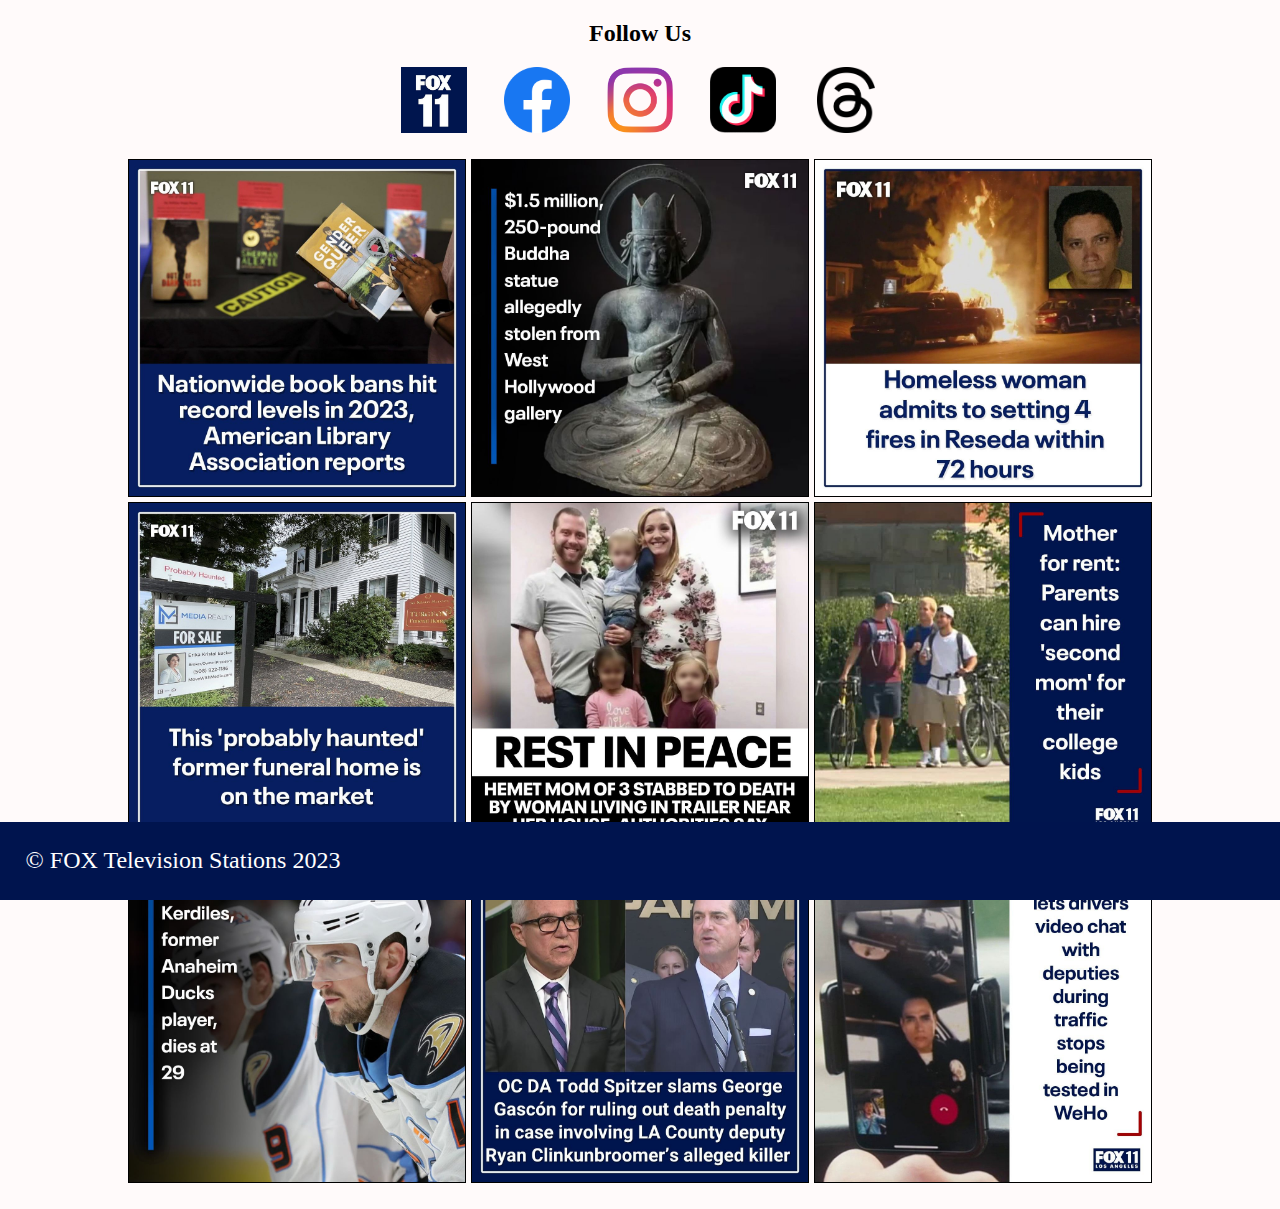
<file: instastories.html>
<!DOCTYPE html>
<html lang="en">
  <head>
    <title>Instastories</title>

    <!-- viewport for responsive -->
    <meta name="viewport" content="width=device-width, initial-scale=1" />

    <!-- character set -->
    <meta charset="UTF-8" />

    <!-- CSS stylesheets -->
    <link href="css/normalize.css" rel="stylesheet" type="text/css" />
    <link href="css/jqueryui.css" rel="stylesheet" type="text/css" />
    <link href="css/instastories.css" rel="stylesheet" type="text/css" />
  </head>
  <body>
    <div class="socials">
      <h2>Follow Us</h2>
      <div class="socialbox">
        <a href="https://www.foxla.com" target="_blank">
          <img src="img/fox.jpeg" alt="FOX 11 LA Logo" />
        </a>
        <a href="https://www.facebook.com/fox11la/" target="_blank">
          <img src="img/fb.png" alt="Facebook logo" />
        </a>
        <a href="https://www.instagram.com/foxla/" target="_blank">
          <img src="img/ig.png" alt="Instagram logo" />
        </a>
        <a href="https://www.tiktok.com/@fox.la" target="_blank">
          <img src="img/tiktok.png" alt="TikTok Logo" />
        </a>
        <a href="https://www.threads.net/@foxla" target="_blank">
          <img src="img/threads.png" alt="Threads logo" />
        </a>
      </div>
    </div>

    <div class="grid">
      <a href="https://www.foxla.com/news/nationwide-book-bans-hit-record-levels-in-2023-american-library-association-reports" target="_blank">
        <img src="img/bannedbooks.jpg" alt="Banned books" />
      </a>
      <a href="https://www.foxla.com/news/1-5-million-250-lbs-buddha-statue-stolen-from-west-hollywood-gallery" target="_blank">
        <img src="img/buddha.jpg" alt="Buddha" />
      </a>
      <a href="https://www.foxla.com/news/woman-admits-to-setting-4-fires-in-reseda" target="_blank">
        <img src="img/fires.jpg" alt="Reseda Fires" />
      </a>
      <a href="https://www.foxla.com/news/turgeon-funeral-home-probably-haunted-for-sale-millbury-massachusetts" target="_blank">
        <img src="img/haunted.jpg" alt="Haunted House" />
      </a>
      <a href="https://www.foxla.com/news/hemet-mom-of-3-stabbed-to-death-by-woman-living-in-trailer-near-her-house" target="_blank">
        <img src="img/mom.jpg" alt="Mother killed" />
      </a>
      <a href="https://www.foxla.com/news/parents-can-hire-second-mom-for-college-kids" target="_blank">
        <img src="img/mom4hire.jpg" alt="College students" />
      </a>
      <a href="https://www.foxla.com/news/nic-kerdiles-former-anaheim-ducks-player-dies-in-motorcycle-crash" target="_blank">
        <img src="img/nhlplayer.jpg" alt="Nic Kerdiles" />
      </a>
      <a href="https://www.foxla.com/news/todd-spitzer-says-george-gascon-refuses-to-seek-justice-in-lasd-deputy-killing" target="_blank">
        <img
          src="img/spitzer.jpg"
          alt="Todd Spitzer and George Gasc&oacute;n"
        />
      </a>
      <a href="https://www.foxla.com/news/safestop-safe-stop-drivers-video-chat-deputies-traffic-stop" target="_blank">
        <img src="img/app.jpg" alt="West Hollywood Police" />
      </a>
    </div>

    <section class="footer">&copy; FOX Television Stations 2023</section>

    <!-- JAVASCRIPT -->
    <!-- <script src="js/jquery-3.6.0.js"></script> -->
    <script src="js/jquery.js"></script>
    <script src="js/jqueryui.js"></script>
    <script src="js/script.js"></script>
  </body>
</html>

<!-- photos courtesy of Sarah Soutoul (copyright) -->
<!-- soar.mp4 courtesy of Keith Plocek (copyright) -->
</file>
<file: css/instastories.css>
/* styles.css 
   Project: 
   Author: 
   Date: 
*/

/*google font*/

/* @import url('https://fonts.googleapis.com/css2?family=Lato:wght@300;400&family=Montserrat:wght@300;400&display=swap'); */

/*main css*/


* {
   box-sizing: border-box;
}

img {
   width: 100%;
   display: block;
}

body {
   background-color: snow;
   font-family: "Open Sans", "Helvetica Neue"
   /*font-family: 'Montserrat', sans-serif;*/
}

.socials {
   width: 40%;
   margin: auto;
   text-align: center;
}

.socialbox {
   display: grid;
   grid-template-columns: repeat(5, 1fr);
   gap: 3px;
}

.socialbox img {
   aspect-ratio: 3/2;
   object-fit: contain;
   /* mix-blend-mode: color-burn; */
}

.grid {
   display: grid;
   grid-template-columns: repeat(3, 1fr);
   gap: 5px;
   width: 80%;
   margin: 2% auto;
}

.grid img {
   border: 1px solid black;
}

.footer {
   width: 100%;
   font-size: 1.5em;
   background-color: #00144e;
   color: white;
   /* height: 60px; */
   padding: 2%;
   position: fixed;
   bottom: 0;
}




/*media query for responsive design */

@media only screen and (max-width: 640px) {

   .socials {
      width: 60%;
      margin: auto;
      text-align: center;
   }
   
   .grid {
      width: 99%;
      gap: 0;
      margin-top: 5%;
   }

   .grid img {
      border: 1px solid white;
   }

   .footer {
      font-size: 1.1em;
      text-align: center;

   }
}
</file>
<file: css/jqueryui.css>
/*! jQuery UI - v1.12.0 - 2016-07-08
* http://jqueryui.com
* Includes: core.css, accordion.css, autocomplete.css, menu.css, button.css, controlgroup.css, checkboxradio.css, datepicker.css, dialog.css, draggable.css, resizable.css, progressbar.css, selectable.css, selectmenu.css, slider.css, sortable.css, spinner.css, tabs.css, tooltip.css, theme.css
* To view and modify this theme, visit http://jqueryui.com/themeroller/?bgShadowXPos=&bgOverlayXPos=&bgErrorXPos=&bgHighlightXPos=&bgContentXPos=&bgHeaderXPos=&bgActiveXPos=&bgHoverXPos=&bgDefaultXPos=&bgShadowYPos=&bgOverlayYPos=&bgErrorYPos=&bgHighlightYPos=&bgContentYPos=&bgHeaderYPos=&bgActiveYPos=&bgHoverYPos=&bgDefaultYPos=&bgShadowRepeat=&bgOverlayRepeat=&bgErrorRepeat=&bgHighlightRepeat=&bgContentRepeat=&bgHeaderRepeat=&bgActiveRepeat=&bgHoverRepeat=&bgDefaultRepeat=&iconsHover=url(%22images%2Fui-icons_555555_256x240.png%22)&iconsHighlight=url(%22images%2Fui-icons_777620_256x240.png%22)&iconsHeader=url(%22images%2Fui-icons_444444_256x240.png%22)&iconsError=url(%22images%2Fui-icons_cc0000_256x240.png%22)&iconsDefault=url(%22images%2Fui-icons_777777_256x240.png%22)&iconsContent=url(%22images%2Fui-icons_444444_256x240.png%22)&iconsActive=url(%22images%2Fui-icons_ffffff_256x240.png%22)&bgImgUrlShadow=&bgImgUrlOverlay=&bgImgUrlHover=&bgImgUrlHighlight=&bgImgUrlHeader=&bgImgUrlError=&bgImgUrlDefault=&bgImgUrlContent=&bgImgUrlActive=&opacityFilterShadow=Alpha(Opacity%3D30)&opacityFilterOverlay=Alpha(Opacity%3D30)&opacityShadowPerc=30&opacityOverlayPerc=30&iconColorHover=%23555555&iconColorHighlight=%23777620&iconColorHeader=%23444444&iconColorError=%23cc0000&iconColorDefault=%23777777&iconColorContent=%23444444&iconColorActive=%23ffffff&bgImgOpacityShadow=0&bgImgOpacityOverlay=0&bgImgOpacityError=95&bgImgOpacityHighlight=55&bgImgOpacityContent=75&bgImgOpacityHeader=75&bgImgOpacityActive=65&bgImgOpacityHover=75&bgImgOpacityDefault=75&bgTextureShadow=flat&bgTextureOverlay=flat&bgTextureError=flat&bgTextureHighlight=flat&bgTextureContent=flat&bgTextureHeader=flat&bgTextureActive=flat&bgTextureHover=flat&bgTextureDefault=flat&cornerRadius=3px&fwDefault=normal&ffDefault=Arial%2CHelvetica%2Csans-serif&fsDefault=1em&cornerRadiusShadow=8px&thicknessShadow=5px&offsetLeftShadow=0px&offsetTopShadow=0px&opacityShadow=.3&bgColorShadow=%23666666&opacityOverlay=.3&bgColorOverlay=%23aaaaaa&fcError=%235f3f3f&borderColorError=%23f1a899&bgColorError=%23fddfdf&fcHighlight=%23777620&borderColorHighlight=%23dad55e&bgColorHighlight=%23fffa90&fcContent=%23333333&borderColorContent=%23dddddd&bgColorContent=%23ffffff&fcHeader=%23333333&borderColorHeader=%23dddddd&bgColorHeader=%23e9e9e9&fcActive=%23ffffff&borderColorActive=%23003eff&bgColorActive=%23007fff&fcHover=%232b2b2b&borderColorHover=%23cccccc&bgColorHover=%23ededed&fcDefault=%23454545&borderColorDefault=%23c5c5c5&bgColorDefault=%23f6f6f6
* Copyright jQuery Foundation and other contributors; Licensed MIT */

/* Layout helpers
----------------------------------*/
.ui-helper-hidden {
	display: none;
}
.ui-helper-hidden-accessible {
	border: 0;
	clip: rect(0 0 0 0);
	height: 1px;
	margin: -1px;
	overflow: hidden;
	padding: 0;
	position: absolute;
	width: 1px;
}
.ui-helper-reset {
	margin: 0;
	padding: 0;
	border: 0;
	outline: 0;
	line-height: 1.3;
	text-decoration: none;
	font-size: 100%;
	list-style: none;
}
.ui-helper-clearfix:before,
.ui-helper-clearfix:after {
	content: "";
	display: table;
	border-collapse: collapse;
}
.ui-helper-clearfix:after {
	clear: both;
}
.ui-helper-zfix {
	width: 100%;
	height: 100%;
	top: 0;
	left: 0;
	position: absolute;
	opacity: 0;
	filter:Alpha(Opacity=0); /* support: IE8 */
}

.ui-front {
	z-index: 100;
}


/* Interaction Cues
----------------------------------*/
.ui-state-disabled {
	cursor: default !important;
	pointer-events: none;
}


/* Icons
----------------------------------*/
.ui-icon {
	display: inline-block;
	vertical-align: middle;
	margin-top: -.25em;
	position: relative;
	text-indent: -99999px;
	overflow: hidden;
	background-repeat: no-repeat;
}

.ui-widget-icon-block {
	left: 50%;
	margin-left: -8px;
	display: block;
}

/* Misc visuals
----------------------------------*/

/* Overlays */
.ui-widget-overlay {
	position: fixed;
	top: 0;
	left: 0;
	width: 100%;
	height: 100%;
}
.ui-accordion .ui-accordion-header {
	display: block;
	cursor: pointer;
	position: relative;
	margin: 2px 0 0 0;
	padding: .5em .5em .5em .7em;
	font-size: 100%;
}
.ui-accordion .ui-accordion-content {
	padding: 1em 2.2em;
	border-top: 0;
	overflow: auto;
}
.ui-autocomplete {
	position: absolute;
	top: 0;
	left: 0;
	cursor: default;
}
.ui-menu {
	list-style: none;
	padding: 0;
	margin: 0;
	display: block;
	outline: 0;
}
.ui-menu .ui-menu {
	position: absolute;
}
.ui-menu .ui-menu-item {
	margin: 0;
	cursor: pointer;
	/* support: IE10, see #8844 */
	list-style-image: url("[data-uri]");
}
.ui-menu .ui-menu-item-wrapper {
	position: relative;
	padding: 3px 1em 3px .4em;
}
.ui-menu .ui-menu-divider {
	margin: 5px 0;
	height: 0;
	font-size: 0;
	line-height: 0;
	border-width: 1px 0 0 0;
}
.ui-menu .ui-state-focus,
.ui-menu .ui-state-active {
	margin: -1px;
}

/* icon support */
.ui-menu-icons {
	position: relative;
}
.ui-menu-icons .ui-menu-item-wrapper {
	padding-left: 2em;
}

/* left-aligned */
.ui-menu .ui-icon {
	position: absolute;
	top: 0;
	bottom: 0;
	left: .2em;
	margin: auto 0;
}

/* right-aligned */
.ui-menu .ui-menu-icon {
	left: auto;
	right: 0;
}
.ui-button {
	padding: .4em 1em;
	display: inline-block;
	position: relative;
	line-height: normal;
	margin-right: .1em;
	cursor: pointer;
	vertical-align: middle;
	text-align: center;
	-webkit-user-select: none;
	-moz-user-select: none;
	-ms-user-select: none;
	user-select: none;

	/* Support: IE <= 11 */
	overflow: visible;
}

.ui-button,
.ui-button:link,
.ui-button:visited,
.ui-button:hover,
.ui-button:active {
	text-decoration: none;
}

/* to make room for the icon, a width needs to be set here */
.ui-button-icon-only {
	width: 2em;
	box-sizing: border-box;
	text-indent: -9999px;
	white-space: nowrap;
}

/* no icon support for input elements */
input.ui-button.ui-button-icon-only {
	text-indent: 0;
}

/* button icon element(s) */
.ui-button-icon-only .ui-icon {
	position: absolute;
	top: 50%;
	left: 50%;
	margin-top: -8px;
	margin-left: -8px;
}

.ui-button.ui-icon-notext .ui-icon {
	padding: 0;
	width: 2.1em;
	height: 2.1em;
	text-indent: -9999px;
	white-space: nowrap;

}

input.ui-button.ui-icon-notext .ui-icon {
	width: auto;
	height: auto;
	text-indent: 0;
	white-space: normal;
	padding: .4em 1em;
}

/* workarounds */
/* Support: Firefox 5 - 40 */
input.ui-button::-moz-focus-inner,
button.ui-button::-moz-focus-inner {
	border: 0;
	padding: 0;
}
.ui-controlgroup {
	vertical-align: middle;
	display: inline-block;
}
.ui-controlgroup > .ui-controlgroup-item {
	float: left;
	margin-left: 0;
	margin-right: 0;
}
.ui-controlgroup > .ui-controlgroup-item:focus,
.ui-controlgroup > .ui-controlgroup-item.ui-visual-focus {
	z-index: 9999;
}
.ui-controlgroup-vertical > .ui-controlgroup-item {
	display: block;
	float: none;
	width: 100%;
	margin-top: 0;
	margin-bottom: 0;
	text-align: left;
}
.ui-controlgroup-vertical .ui-controlgroup-item {
	box-sizing: border-box;
}
.ui-controlgroup .ui-controlgroup-label {
	padding: .4em 1em;
}
.ui-controlgroup .ui-controlgroup-label span {
	font-size: 80%;
}
.ui-controlgroup-horizontal .ui-controlgroup-label + .ui-controlgroup-item {
	border-left: none;
}
.ui-controlgroup-vertical .ui-controlgroup-label + .ui-controlgroup-item {
	border-top: none;
}
.ui-controlgroup-horizontal .ui-controlgroup-label.ui-widget-content {
	border-right: none;
}
.ui-controlgroup-vertical .ui-controlgroup-label.ui-widget-content {
	border-bottom: none;
}

/* Spinner specific style fixes */
.ui-controlgroup-vertical .ui-spinner-input {

	/* Support: IE8 only, Android < 4.4 only */
	width: 75%;
	width: calc( 100% - 2.4em );
}
.ui-controlgroup-vertical .ui-spinner .ui-spinner-up {
	border-top-style: solid;
}

.ui-checkboxradio-label .ui-icon-background {
	box-shadow: inset 1px 1px 1px #ccc;
	border-radius: .12em;
	border: none;
}
.ui-checkboxradio-radio-label .ui-icon-background {
	width: 16px;
	height: 16px;
	border-radius: 1em;
	overflow: visible;
	border: none;
}
.ui-checkboxradio-radio-label.ui-checkboxradio-checked .ui-icon,
.ui-checkboxradio-radio-label.ui-checkboxradio-checked:hover .ui-icon {
	background-image: none;
	width: 8px;
	height: 8px;
	border-width: 4px;
	border-style: solid;
}
.ui-checkboxradio-disabled {
	pointer-events: none;
}
.ui-datepicker {
	width: 17em;
	padding: .2em .2em 0;
	display: none;
}
.ui-datepicker .ui-datepicker-header {
	position: relative;
	padding: .2em 0;
}
.ui-datepicker .ui-datepicker-prev,
.ui-datepicker .ui-datepicker-next {
	position: absolute;
	top: 2px;
	width: 1.8em;
	height: 1.8em;
}
.ui-datepicker .ui-datepicker-prev-hover,
.ui-datepicker .ui-datepicker-next-hover {
	top: 1px;
}
.ui-datepicker .ui-datepicker-prev {
	left: 2px;
}
.ui-datepicker .ui-datepicker-next {
	right: 2px;
}
.ui-datepicker .ui-datepicker-prev-hover {
	left: 1px;
}
.ui-datepicker .ui-datepicker-next-hover {
	right: 1px;
}
.ui-datepicker .ui-datepicker-prev span,
.ui-datepicker .ui-datepicker-next span {
	display: block;
	position: absolute;
	left: 50%;
	margin-left: -8px;
	top: 50%;
	margin-top: -8px;
}
.ui-datepicker .ui-datepicker-title {
	margin: 0 2.3em;
	line-height: 1.8em;
	text-align: center;
}
.ui-datepicker .ui-datepicker-title select {
	font-size: 1em;
	margin: 1px 0;
}
.ui-datepicker select.ui-datepicker-month,
.ui-datepicker select.ui-datepicker-year {
	width: 45%;
}
.ui-datepicker table {
	width: 100%;
	font-size: .9em;
	border-collapse: collapse;
	margin: 0 0 .4em;
}
.ui-datepicker th {
	padding: .7em .3em;
	text-align: center;
	font-weight: bold;
	border: 0;
}
.ui-datepicker td {
	border: 0;
	padding: 1px;
}
.ui-datepicker td span,
.ui-datepicker td a {
	display: block;
	padding: .2em;
	text-align: right;
	text-decoration: none;
}
.ui-datepicker .ui-datepicker-buttonpane {
	background-image: none;
	margin: .7em 0 0 0;
	padding: 0 .2em;
	border-left: 0;
	border-right: 0;
	border-bottom: 0;
}
.ui-datepicker .ui-datepicker-buttonpane button {
	float: right;
	margin: .5em .2em .4em;
	cursor: pointer;
	padding: .2em .6em .3em .6em;
	width: auto;
	overflow: visible;
}
.ui-datepicker .ui-datepicker-buttonpane button.ui-datepicker-current {
	float: left;
}

/* with multiple calendars */
.ui-datepicker.ui-datepicker-multi {
	width: auto;
}
.ui-datepicker-multi .ui-datepicker-group {
	float: left;
}
.ui-datepicker-multi .ui-datepicker-group table {
	width: 95%;
	margin: 0 auto .4em;
}
.ui-datepicker-multi-2 .ui-datepicker-group {
	width: 50%;
}
.ui-datepicker-multi-3 .ui-datepicker-group {
	width: 33.3%;
}
.ui-datepicker-multi-4 .ui-datepicker-group {
	width: 25%;
}
.ui-datepicker-multi .ui-datepicker-group-last .ui-datepicker-header,
.ui-datepicker-multi .ui-datepicker-group-middle .ui-datepicker-header {
	border-left-width: 0;
}
.ui-datepicker-multi .ui-datepicker-buttonpane {
	clear: left;
}
.ui-datepicker-row-break {
	clear: both;
	width: 100%;
	font-size: 0;
}

/* RTL support */
.ui-datepicker-rtl {
	direction: rtl;
}
.ui-datepicker-rtl .ui-datepicker-prev {
	right: 2px;
	left: auto;
}
.ui-datepicker-rtl .ui-datepicker-next {
	left: 2px;
	right: auto;
}
.ui-datepicker-rtl .ui-datepicker-prev:hover {
	right: 1px;
	left: auto;
}
.ui-datepicker-rtl .ui-datepicker-next:hover {
	left: 1px;
	right: auto;
}
.ui-datepicker-rtl .ui-datepicker-buttonpane {
	clear: right;
}
.ui-datepicker-rtl .ui-datepicker-buttonpane button {
	float: left;
}
.ui-datepicker-rtl .ui-datepicker-buttonpane button.ui-datepicker-current,
.ui-datepicker-rtl .ui-datepicker-group {
	float: right;
}
.ui-datepicker-rtl .ui-datepicker-group-last .ui-datepicker-header,
.ui-datepicker-rtl .ui-datepicker-group-middle .ui-datepicker-header {
	border-right-width: 0;
	border-left-width: 1px;
}

/* Icons */
.ui-datepicker .ui-icon {
	display: block;
	text-indent: -99999px;
	overflow: hidden;
	background-repeat: no-repeat;
	left: .5em;
	top: .3em;
}
.ui-dialog {
	position: absolute;
	top: 0;
	left: 0;
	padding: .2em;
	outline: 0;
}
.ui-dialog .ui-dialog-titlebar {
	padding: .4em 1em;
	position: relative;
}
.ui-dialog .ui-dialog-title {
	float: left;
	margin: .1em 0;
	white-space: nowrap;
	width: 90%;
	overflow: hidden;
	text-overflow: ellipsis;
}
.ui-dialog .ui-dialog-titlebar-close {
	position: absolute;
	right: .3em;
	top: 50%;
	width: 20px;
	margin: -10px 0 0 0;
	padding: 1px;
	height: 20px;
}
.ui-dialog .ui-dialog-content {
	position: relative;
	border: 0;
	padding: .5em 1em;
	background: none;
	overflow: auto;
}
.ui-dialog .ui-dialog-buttonpane {
	text-align: left;
	border-width: 1px 0 0 0;
	background-image: none;
	margin-top: .5em;
	padding: .3em 1em .5em .4em;
}
.ui-dialog .ui-dialog-buttonpane .ui-dialog-buttonset {
	float: right;
}
.ui-dialog .ui-dialog-buttonpane button {
	margin: .5em .4em .5em 0;
	cursor: pointer;
}
.ui-dialog .ui-resizable-n {
	height: 2px;
	top: 0;
}
.ui-dialog .ui-resizable-e {
	width: 2px;
	right: 0;
}
.ui-dialog .ui-resizable-s {
	height: 2px;
	bottom: 0;
}
.ui-dialog .ui-resizable-w {
	width: 2px;
	left: 0;
}
.ui-dialog .ui-resizable-se,
.ui-dialog .ui-resizable-sw,
.ui-dialog .ui-resizable-ne,
.ui-dialog .ui-resizable-nw {
	width: 7px;
	height: 7px;
}
.ui-dialog .ui-resizable-se {
	right: 0;
	bottom: 0;
}
.ui-dialog .ui-resizable-sw {
	left: 0;
	bottom: 0;
}
.ui-dialog .ui-resizable-ne {
	right: 0;
	top: 0;
}
.ui-dialog .ui-resizable-nw {
	left: 0;
	top: 0;
}
.ui-draggable .ui-dialog-titlebar {
	cursor: move;
}
.ui-draggable-handle {
	-ms-touch-action: none;
	touch-action: none;
}
.ui-resizable {
	position: relative;
}
.ui-resizable-handle {
	position: absolute;
	font-size: 0.1px;
	display: block;
	-ms-touch-action: none;
	touch-action: none;
}
.ui-resizable-disabled .ui-resizable-handle,
.ui-resizable-autohide .ui-resizable-handle {
	display: none;
}
.ui-resizable-n {
	cursor: n-resize;
	height: 7px;
	width: 100%;
	top: -5px;
	left: 0;
}
.ui-resizable-s {
	cursor: s-resize;
	height: 7px;
	width: 100%;
	bottom: -5px;
	left: 0;
}
.ui-resizable-e {
	cursor: e-resize;
	width: 7px;
	right: -5px;
	top: 0;
	height: 100%;
}
.ui-resizable-w {
	cursor: w-resize;
	width: 7px;
	left: -5px;
	top: 0;
	height: 100%;
}
.ui-resizable-se {
	cursor: se-resize;
	width: 12px;
	height: 12px;
	right: 1px;
	bottom: 1px;
}
.ui-resizable-sw {
	cursor: sw-resize;
	width: 9px;
	height: 9px;
	left: -5px;
	bottom: -5px;
}
.ui-resizable-nw {
	cursor: nw-resize;
	width: 9px;
	height: 9px;
	left: -5px;
	top: -5px;
}
.ui-resizable-ne {
	cursor: ne-resize;
	width: 9px;
	height: 9px;
	right: -5px;
	top: -5px;
}
.ui-progressbar {
	height: 2em;
	text-align: left;
	overflow: hidden;
}
.ui-progressbar .ui-progressbar-value {
	margin: -1px;
	height: 100%;
}
.ui-progressbar .ui-progressbar-overlay {
	background: url("[data-uri]");
	height: 100%;
	filter: alpha(opacity=25); /* support: IE8 */
	opacity: 0.25;
}
.ui-progressbar-indeterminate .ui-progressbar-value {
	background-image: none;
}
.ui-selectable {
	-ms-touch-action: none;
	touch-action: none;
}
.ui-selectable-helper {
	position: absolute;
	z-index: 100;
	border: 1px dotted black;
}
.ui-selectmenu-menu {
	padding: 0;
	margin: 0;
	position: absolute;
	top: 0;
	left: 0;
	display: none;
}
.ui-selectmenu-menu .ui-menu {
	overflow: auto;
	overflow-x: hidden;
	padding-bottom: 1px;
}
.ui-selectmenu-menu .ui-menu .ui-selectmenu-optgroup {
	font-size: 1em;
	font-weight: bold;
	line-height: 1.5;
	padding: 2px 0.4em;
	margin: 0.5em 0 0 0;
	height: auto;
	border: 0;
}
.ui-selectmenu-open {
	display: block;
}
.ui-selectmenu-text {
	display: block;
	margin-right: 20px;
	overflow: hidden;
	text-overflow: ellipsis;
}
.ui-selectmenu-button.ui-button {
	text-align: left;
	white-space: nowrap;
	width: 14em;
}
.ui-selectmenu-icon.ui-icon {
	float: right;
	margin-top: 0;
}
.ui-slider {
	position: relative;
	text-align: left;
}
.ui-slider .ui-slider-handle {
	position: absolute;
	z-index: 2;
	width: 1.2em;
	height: 1.2em;
	cursor: default;
	-ms-touch-action: none;
	touch-action: none;
}
.ui-slider .ui-slider-range {
	position: absolute;
	z-index: 1;
	font-size: .7em;
	display: block;
	border: 0;
	background-position: 0 0;
}

/* support: IE8 - See #6727 */
.ui-slider.ui-state-disabled .ui-slider-handle,
.ui-slider.ui-state-disabled .ui-slider-range {
	filter: inherit;
}

.ui-slider-horizontal {
	height: .8em;
}
.ui-slider-horizontal .ui-slider-handle {
	top: -.3em;
	margin-left: -.6em;
}
.ui-slider-horizontal .ui-slider-range {
	top: 0;
	height: 100%;
}
.ui-slider-horizontal .ui-slider-range-min {
	left: 0;
}
.ui-slider-horizontal .ui-slider-range-max {
	right: 0;
}

.ui-slider-vertical {
	width: .8em;
	height: 100px;
}
.ui-slider-vertical .ui-slider-handle {
	left: -.3em;
	margin-left: 0;
	margin-bottom: -.6em;
}
.ui-slider-vertical .ui-slider-range {
	left: 0;
	width: 100%;
}
.ui-slider-vertical .ui-slider-range-min {
	bottom: 0;
}
.ui-slider-vertical .ui-slider-range-max {
	top: 0;
}
.ui-sortable-handle {
	-ms-touch-action: none;
	touch-action: none;
}
.ui-spinner {
	position: relative;
	display: inline-block;
	overflow: hidden;
	padding: 0;
	vertical-align: middle;
}
.ui-spinner-input {
	border: none;
	background: none;
	color: inherit;
	padding: .222em 0;
	margin: .2em 0;
	vertical-align: middle;
	margin-left: .4em;
	margin-right: 2em;
}
.ui-spinner-button {
	width: 1.6em;
	height: 50%;
	font-size: .5em;
	padding: 0;
	margin: 0;
	text-align: center;
	position: absolute;
	cursor: default;
	display: block;
	overflow: hidden;
	right: 0;
}
/* more specificity required here to override default borders */
.ui-spinner a.ui-spinner-button {
	border-top-style: none;
	border-bottom-style: none;
	border-right-style: none;
}
.ui-spinner-up {
	top: 0;
}
.ui-spinner-down {
	bottom: 0;
}
.ui-tabs {
	position: relative;/* position: relative prevents IE scroll bug (element with position: relative inside container with overflow: auto appear as "fixed") */
	padding: .2em;
}
.ui-tabs .ui-tabs-nav {
	margin: 0;
	padding: .2em .2em 0;
}
.ui-tabs .ui-tabs-nav li {
	list-style: none;
	float: left;
	position: relative;
	top: 0;
	margin: 1px .2em 0 0;
	border-bottom-width: 0;
	padding: 0;
	white-space: nowrap;
}
.ui-tabs .ui-tabs-nav .ui-tabs-anchor {
	float: left;
	padding: .5em 1em;
	text-decoration: none;
}
.ui-tabs .ui-tabs-nav li.ui-tabs-active {
	margin-bottom: -1px;
	padding-bottom: 1px;
}
.ui-tabs .ui-tabs-nav li.ui-tabs-active .ui-tabs-anchor,
.ui-tabs .ui-tabs-nav li.ui-state-disabled .ui-tabs-anchor,
.ui-tabs .ui-tabs-nav li.ui-tabs-loading .ui-tabs-anchor {
	cursor: text;
}
.ui-tabs-collapsible .ui-tabs-nav li.ui-tabs-active .ui-tabs-anchor {
	cursor: pointer;
}
.ui-tabs .ui-tabs-panel {
	display: block;
	border-width: 0;
	padding: 1em 1.4em;
	background: none;
}
.ui-tooltip {
	padding: 8px;
	position: absolute;
	z-index: 9999;
	max-width: 300px;
}
body .ui-tooltip {
	border-width: 2px;
}

/* Component containers
----------------------------------*/
.ui-widget {
	font-family: Arial,Helvetica,sans-serif;
	font-size: 1em;
}
.ui-widget .ui-widget {
	font-size: 1em;
}
.ui-widget input,
.ui-widget select,
.ui-widget textarea,
.ui-widget button {
	font-family: Arial,Helvetica,sans-serif;
	font-size: 1em;
}
.ui-widget.ui-widget-content {
	border: 1px solid #c5c5c5;
}
.ui-widget-content {
	border: 1px solid #dddddd;
	background: #ffffff;
	color: #333333;
}
.ui-widget-content a {
	color: #333333;
}
.ui-widget-header {
	border: 1px solid #dddddd;
	background: #e9e9e9;
	color: #333333;
	font-weight: bold;
}
.ui-widget-header a {
	color: #333333;
}

/* Interaction states
----------------------------------*/
.ui-state-default,
.ui-widget-content .ui-state-default,
.ui-widget-header .ui-state-default,
.ui-button,

/* We use html here because we need a greater specificity to make sure disabled
works properly when clicked or hovered */
html .ui-button.ui-state-disabled:hover,
html .ui-button.ui-state-disabled:active {
	border: 1px solid #c5c5c5;
	background: #f6f6f6;
	font-weight: normal;
	color: #454545;
}
.ui-state-default a,
.ui-state-default a:link,
.ui-state-default a:visited,
a.ui-button,
a:link.ui-button,
a:visited.ui-button,
.ui-button {
	color: #454545;
	text-decoration: none;
}
.ui-state-hover,
.ui-widget-content .ui-state-hover,
.ui-widget-header .ui-state-hover,
.ui-state-focus,
.ui-widget-content .ui-state-focus,
.ui-widget-header .ui-state-focus,
.ui-button:hover,
.ui-button:focus {
	border: 1px solid #cccccc;
	background: #ededed;
	font-weight: normal;
	color: #2b2b2b;
}
.ui-state-hover a,
.ui-state-hover a:hover,
.ui-state-hover a:link,
.ui-state-hover a:visited,
.ui-state-focus a,
.ui-state-focus a:hover,
.ui-state-focus a:link,
.ui-state-focus a:visited,
a.ui-button:hover,
a.ui-button:focus {
	color: #2b2b2b;
	text-decoration: none;
}

.ui-visual-focus {
	box-shadow: 0 0 3px 1px rgb(94, 158, 214);
}
.ui-state-active,
.ui-widget-content .ui-state-active,
.ui-widget-header .ui-state-active,
a.ui-button:active,
.ui-button:active,
.ui-button.ui-state-active:hover {
	border: 1px solid #003eff;
	background: #007fff;
	font-weight: normal;
	color: #ffffff;
}
.ui-icon-background,
.ui-state-active .ui-icon-background {
	border: #003eff;
	background-color: #ffffff;
}
.ui-state-active a,
.ui-state-active a:link,
.ui-state-active a:visited {
	color: #ffffff;
	text-decoration: none;
}

/* Interaction Cues
----------------------------------*/
.ui-state-highlight,
.ui-widget-content .ui-state-highlight,
.ui-widget-header .ui-state-highlight {
	border: 1px solid #dad55e;
	background: #fffa90;
	color: #777620;
}
.ui-state-checked {
	border: 1px solid #dad55e;
	background: #fffa90;
}
.ui-state-highlight a,
.ui-widget-content .ui-state-highlight a,
.ui-widget-header .ui-state-highlight a {
	color: #777620;
}
.ui-state-error,
.ui-widget-content .ui-state-error,
.ui-widget-header .ui-state-error {
	border: 1px solid #f1a899;
	background: #fddfdf;
	color: #5f3f3f;
}
.ui-state-error a,
.ui-widget-content .ui-state-error a,
.ui-widget-header .ui-state-error a {
	color: #5f3f3f;
}
.ui-state-error-text,
.ui-widget-content .ui-state-error-text,
.ui-widget-header .ui-state-error-text {
	color: #5f3f3f;
}
.ui-priority-primary,
.ui-widget-content .ui-priority-primary,
.ui-widget-header .ui-priority-primary {
	font-weight: bold;
}
.ui-priority-secondary,
.ui-widget-content .ui-priority-secondary,
.ui-widget-header .ui-priority-secondary {
	opacity: .7;
	filter:Alpha(Opacity=70); /* support: IE8 */
	font-weight: normal;
}
.ui-state-disabled,
.ui-widget-content .ui-state-disabled,
.ui-widget-header .ui-state-disabled {
	opacity: .35;
	filter:Alpha(Opacity=35); /* support: IE8 */
	background-image: none;
}
.ui-state-disabled .ui-icon {
	filter:Alpha(Opacity=35); /* support: IE8 - See #6059 */
}

/* Icons
----------------------------------*/

/* states and images */
.ui-icon {
	width: 16px;
	height: 16px;
}
.ui-icon,
.ui-widget-content .ui-icon {
	background-image: url("images/ui-icons_444444_256x240.png");
}
.ui-widget-header .ui-icon {
	background-image: url("images/ui-icons_444444_256x240.png");
}
.ui-button .ui-icon {
	background-image: url("images/ui-icons_777777_256x240.png");
}
.ui-state-hover .ui-icon,
.ui-state-focus .ui-icon,
.ui-button:hover .ui-icon,
.ui-button:focus .ui-icon,
.ui-state-default .ui-icon {
	background-image: url("images/ui-icons_555555_256x240.png");
}
.ui-state-active .ui-icon,
.ui-button:active .ui-icon {
	background-image: url("images/ui-icons_ffffff_256x240.png");
}
.ui-state-highlight .ui-icon,
.ui-button .ui-state-highlight.ui-icon {
	background-image: url("images/ui-icons_777620_256x240.png");
}
.ui-state-error .ui-icon,
.ui-state-error-text .ui-icon {
	background-image: url("images/ui-icons_cc0000_256x240.png");
}

/* positioning */
.ui-icon-blank { background-position: 16px 16px; }
.ui-icon-caret-1-n { background-position: 0 0; }
.ui-icon-caret-1-ne { background-position: -16px 0; }
.ui-icon-caret-1-e { background-position: -32px 0; }
.ui-icon-caret-1-se { background-position: -48px 0; }
.ui-icon-caret-1-s { background-position: -65px 0; }
.ui-icon-caret-1-sw { background-position: -80px 0; }
.ui-icon-caret-1-w { background-position: -96px 0; }
.ui-icon-caret-1-nw { background-position: -112px 0; }
.ui-icon-caret-2-n-s { background-position: -128px 0; }
.ui-icon-caret-2-e-w { background-position: -144px 0; }
.ui-icon-triangle-1-n { background-position: 0 -16px; }
.ui-icon-triangle-1-ne { background-position: -16px -16px; }
.ui-icon-triangle-1-e { background-position: -32px -16px; }
.ui-icon-triangle-1-se { background-position: -48px -16px; }
.ui-icon-triangle-1-s { background-position: -65px -16px; }
.ui-icon-triangle-1-sw { background-position: -80px -16px; }
.ui-icon-triangle-1-w { background-position: -96px -16px; }
.ui-icon-triangle-1-nw { background-position: -112px -16px; }
.ui-icon-triangle-2-n-s { background-position: -128px -16px; }
.ui-icon-triangle-2-e-w { background-position: -144px -16px; }
.ui-icon-arrow-1-n { background-position: 0 -32px; }
.ui-icon-arrow-1-ne { background-position: -16px -32px; }
.ui-icon-arrow-1-e { background-position: -32px -32px; }
.ui-icon-arrow-1-se { background-position: -48px -32px; }
.ui-icon-arrow-1-s { background-position: -65px -32px; }
.ui-icon-arrow-1-sw { background-position: -80px -32px; }
.ui-icon-arrow-1-w { background-position: -96px -32px; }
.ui-icon-arrow-1-nw { background-position: -112px -32px; }
.ui-icon-arrow-2-n-s { background-position: -128px -32px; }
.ui-icon-arrow-2-ne-sw { background-position: -144px -32px; }
.ui-icon-arrow-2-e-w { background-position: -160px -32px; }
.ui-icon-arrow-2-se-nw { background-position: -176px -32px; }
.ui-icon-arrowstop-1-n { background-position: -192px -32px; }
.ui-icon-arrowstop-1-e { background-position: -208px -32px; }
.ui-icon-arrowstop-1-s { background-position: -224px -32px; }
.ui-icon-arrowstop-1-w { background-position: -240px -32px; }
.ui-icon-arrowthick-1-n { background-position: 1px -48px; }
.ui-icon-arrowthick-1-ne { background-position: -16px -48px; }
.ui-icon-arrowthick-1-e { background-position: -32px -48px; }
.ui-icon-arrowthick-1-se { background-position: -48px -48px; }
.ui-icon-arrowthick-1-s { background-position: -64px -48px; }
.ui-icon-arrowthick-1-sw { background-position: -80px -48px; }
.ui-icon-arrowthick-1-w { background-position: -96px -48px; }
.ui-icon-arrowthick-1-nw { background-position: -112px -48px; }
.ui-icon-arrowthick-2-n-s { background-position: -128px -48px; }
.ui-icon-arrowthick-2-ne-sw { background-position: -144px -48px; }
.ui-icon-arrowthick-2-e-w { background-position: -160px -48px; }
.ui-icon-arrowthick-2-se-nw { background-position: -176px -48px; }
.ui-icon-arrowthickstop-1-n { background-position: -192px -48px; }
.ui-icon-arrowthickstop-1-e { background-position: -208px -48px; }
.ui-icon-arrowthickstop-1-s { background-position: -224px -48px; }
.ui-icon-arrowthickstop-1-w { background-position: -240px -48px; }
.ui-icon-arrowreturnthick-1-w { background-position: 0 -64px; }
.ui-icon-arrowreturnthick-1-n { background-position: -16px -64px; }
.ui-icon-arrowreturnthick-1-e { background-position: -32px -64px; }
.ui-icon-arrowreturnthick-1-s { background-position: -48px -64px; }
.ui-icon-arrowreturn-1-w { background-position: -64px -64px; }
.ui-icon-arrowreturn-1-n { background-position: -80px -64px; }
.ui-icon-arrowreturn-1-e { background-position: -96px -64px; }
.ui-icon-arrowreturn-1-s { background-position: -112px -64px; }
.ui-icon-arrowrefresh-1-w { background-position: -128px -64px; }
.ui-icon-arrowrefresh-1-n { background-position: -144px -64px; }
.ui-icon-arrowrefresh-1-e { background-position: -160px -64px; }
.ui-icon-arrowrefresh-1-s { background-position: -176px -64px; }
.ui-icon-arrow-4 { background-position: 0 -80px; }
.ui-icon-arrow-4-diag { background-position: -16px -80px; }
.ui-icon-extlink { background-position: -32px -80px; }
.ui-icon-newwin { background-position: -48px -80px; }
.ui-icon-refresh { background-position: -64px -80px; }
.ui-icon-shuffle { background-position: -80px -80px; }
.ui-icon-transfer-e-w { background-position: -96px -80px; }
.ui-icon-transferthick-e-w { background-position: -112px -80px; }
.ui-icon-folder-collapsed { background-position: 0 -96px; }
.ui-icon-folder-open { background-position: -16px -96px; }
.ui-icon-document { background-position: -32px -96px; }
.ui-icon-document-b { background-position: -48px -96px; }
.ui-icon-note { background-position: -64px -96px; }
.ui-icon-mail-closed { background-position: -80px -96px; }
.ui-icon-mail-open { background-position: -96px -96px; }
.ui-icon-suitcase { background-position: -112px -96px; }
.ui-icon-comment { background-position: -128px -96px; }
.ui-icon-person { background-position: -144px -96px; }
.ui-icon-print { background-position: -160px -96px; }
.ui-icon-trash { background-position: -176px -96px; }
.ui-icon-locked { background-position: -192px -96px; }
.ui-icon-unlocked { background-position: -208px -96px; }
.ui-icon-bookmark { background-position: -224px -96px; }
.ui-icon-tag { background-position: -240px -96px; }
.ui-icon-home { background-position: 0 -112px; }
.ui-icon-flag { background-position: -16px -112px; }
.ui-icon-calendar { background-position: -32px -112px; }
.ui-icon-cart { background-position: -48px -112px; }
.ui-icon-pencil { background-position: -64px -112px; }
.ui-icon-clock { background-position: -80px -112px; }
.ui-icon-disk { background-position: -96px -112px; }
.ui-icon-calculator { background-position: -112px -112px; }
.ui-icon-zoomin { background-position: -128px -112px; }
.ui-icon-zoomout { background-position: -144px -112px; }
.ui-icon-search { background-position: -160px -112px; }
.ui-icon-wrench { background-position: -176px -112px; }
.ui-icon-gear { background-position: -192px -112px; }
.ui-icon-heart { background-position: -208px -112px; }
.ui-icon-star { background-position: -224px -112px; }
.ui-icon-link { background-position: -240px -112px; }
.ui-icon-cancel { background-position: 0 -128px; }
.ui-icon-plus { background-position: -16px -128px; }
.ui-icon-plusthick { background-position: -32px -128px; }
.ui-icon-minus { background-position: -48px -128px; }
.ui-icon-minusthick { background-position: -64px -128px; }
.ui-icon-close { background-position: -80px -128px; }
.ui-icon-closethick { background-position: -96px -128px; }
.ui-icon-key { background-position: -112px -128px; }
.ui-icon-lightbulb { background-position: -128px -128px; }
.ui-icon-scissors { background-position: -144px -128px; }
.ui-icon-clipboard { background-position: -160px -128px; }
.ui-icon-copy { background-position: -176px -128px; }
.ui-icon-contact { background-position: -192px -128px; }
.ui-icon-image { background-position: -208px -128px; }
.ui-icon-video { background-position: -224px -128px; }
.ui-icon-script { background-position: -240px -128px; }
.ui-icon-alert { background-position: 0 -144px; }
.ui-icon-info { background-position: -16px -144px; }
.ui-icon-notice { background-position: -32px -144px; }
.ui-icon-help { background-position: -48px -144px; }
.ui-icon-check { background-position: -64px -144px; }
.ui-icon-bullet { background-position: -80px -144px; }
.ui-icon-radio-on { background-position: -96px -144px; }
.ui-icon-radio-off { background-position: -112px -144px; }
.ui-icon-pin-w { background-position: -128px -144px; }
.ui-icon-pin-s { background-position: -144px -144px; }
.ui-icon-play { background-position: 0 -160px; }
.ui-icon-pause { background-position: -16px -160px; }
.ui-icon-seek-next { background-position: -32px -160px; }
.ui-icon-seek-prev { background-position: -48px -160px; }
.ui-icon-seek-end { background-position: -64px -160px; }
.ui-icon-seek-start { background-position: -80px -160px; }
/* ui-icon-seek-first is deprecated, use ui-icon-seek-start instead */
.ui-icon-seek-first { background-position: -80px -160px; }
.ui-icon-stop { background-position: -96px -160px; }
.ui-icon-eject { background-position: -112px -160px; }
.ui-icon-volume-off { background-position: -128px -160px; }
.ui-icon-volume-on { background-position: -144px -160px; }
.ui-icon-power { background-position: 0 -176px; }
.ui-icon-signal-diag { background-position: -16px -176px; }
.ui-icon-signal { background-position: -32px -176px; }
.ui-icon-battery-0 { background-position: -48px -176px; }
.ui-icon-battery-1 { background-position: -64px -176px; }
.ui-icon-battery-2 { background-position: -80px -176px; }
.ui-icon-battery-3 { background-position: -96px -176px; }
.ui-icon-circle-plus { background-position: 0 -192px; }
.ui-icon-circle-minus { background-position: -16px -192px; }
.ui-icon-circle-close { background-position: -32px -192px; }
.ui-icon-circle-triangle-e { background-position: -48px -192px; }
.ui-icon-circle-triangle-s { background-position: -64px -192px; }
.ui-icon-circle-triangle-w { background-position: -80px -192px; }
.ui-icon-circle-triangle-n { background-position: -96px -192px; }
.ui-icon-circle-arrow-e { background-position: -112px -192px; }
.ui-icon-circle-arrow-s { background-position: -128px -192px; }
.ui-icon-circle-arrow-w { background-position: -144px -192px; }
.ui-icon-circle-arrow-n { background-position: -160px -192px; }
.ui-icon-circle-zoomin { background-position: -176px -192px; }
.ui-icon-circle-zoomout { background-position: -192px -192px; }
.ui-icon-circle-check { background-position: -208px -192px; }
.ui-icon-circlesmall-plus { background-position: 0 -208px; }
.ui-icon-circlesmall-minus { background-position: -16px -208px; }
.ui-icon-circlesmall-close { background-position: -32px -208px; }
.ui-icon-squaresmall-plus { background-position: -48px -208px; }
.ui-icon-squaresmall-minus { background-position: -64px -208px; }
.ui-icon-squaresmall-close { background-position: -80px -208px; }
.ui-icon-grip-dotted-vertical { background-position: 0 -224px; }
.ui-icon-grip-dotted-horizontal { background-position: -16px -224px; }
.ui-icon-grip-solid-vertical { background-position: -32px -224px; }
.ui-icon-grip-solid-horizontal { background-position: -48px -224px; }
.ui-icon-gripsmall-diagonal-se { background-position: -64px -224px; }
.ui-icon-grip-diagonal-se { background-position: -80px -224px; }


/* Misc visuals
----------------------------------*/

/* Corner radius */
.ui-corner-all,
.ui-corner-top,
.ui-corner-left,
.ui-corner-tl {
	border-top-left-radius: 3px;
}
.ui-corner-all,
.ui-corner-top,
.ui-corner-right,
.ui-corner-tr {
	border-top-right-radius: 3px;
}
.ui-corner-all,
.ui-corner-bottom,
.ui-corner-left,
.ui-corner-bl {
	border-bottom-left-radius: 3px;
}
.ui-corner-all,
.ui-corner-bottom,
.ui-corner-right,
.ui-corner-br {
	border-bottom-right-radius: 3px;
}

/* Overlays */
.ui-widget-overlay {
	background: #aaaaaa;
	opacity: .003;
	filter: Alpha(Opacity=.3); /* support: IE8 */
}
.ui-widget-shadow {
	-webkit-box-shadow: 0px 0px 5px #666666;
	box-shadow: 0px 0px 5px #666666;
}
</file>
